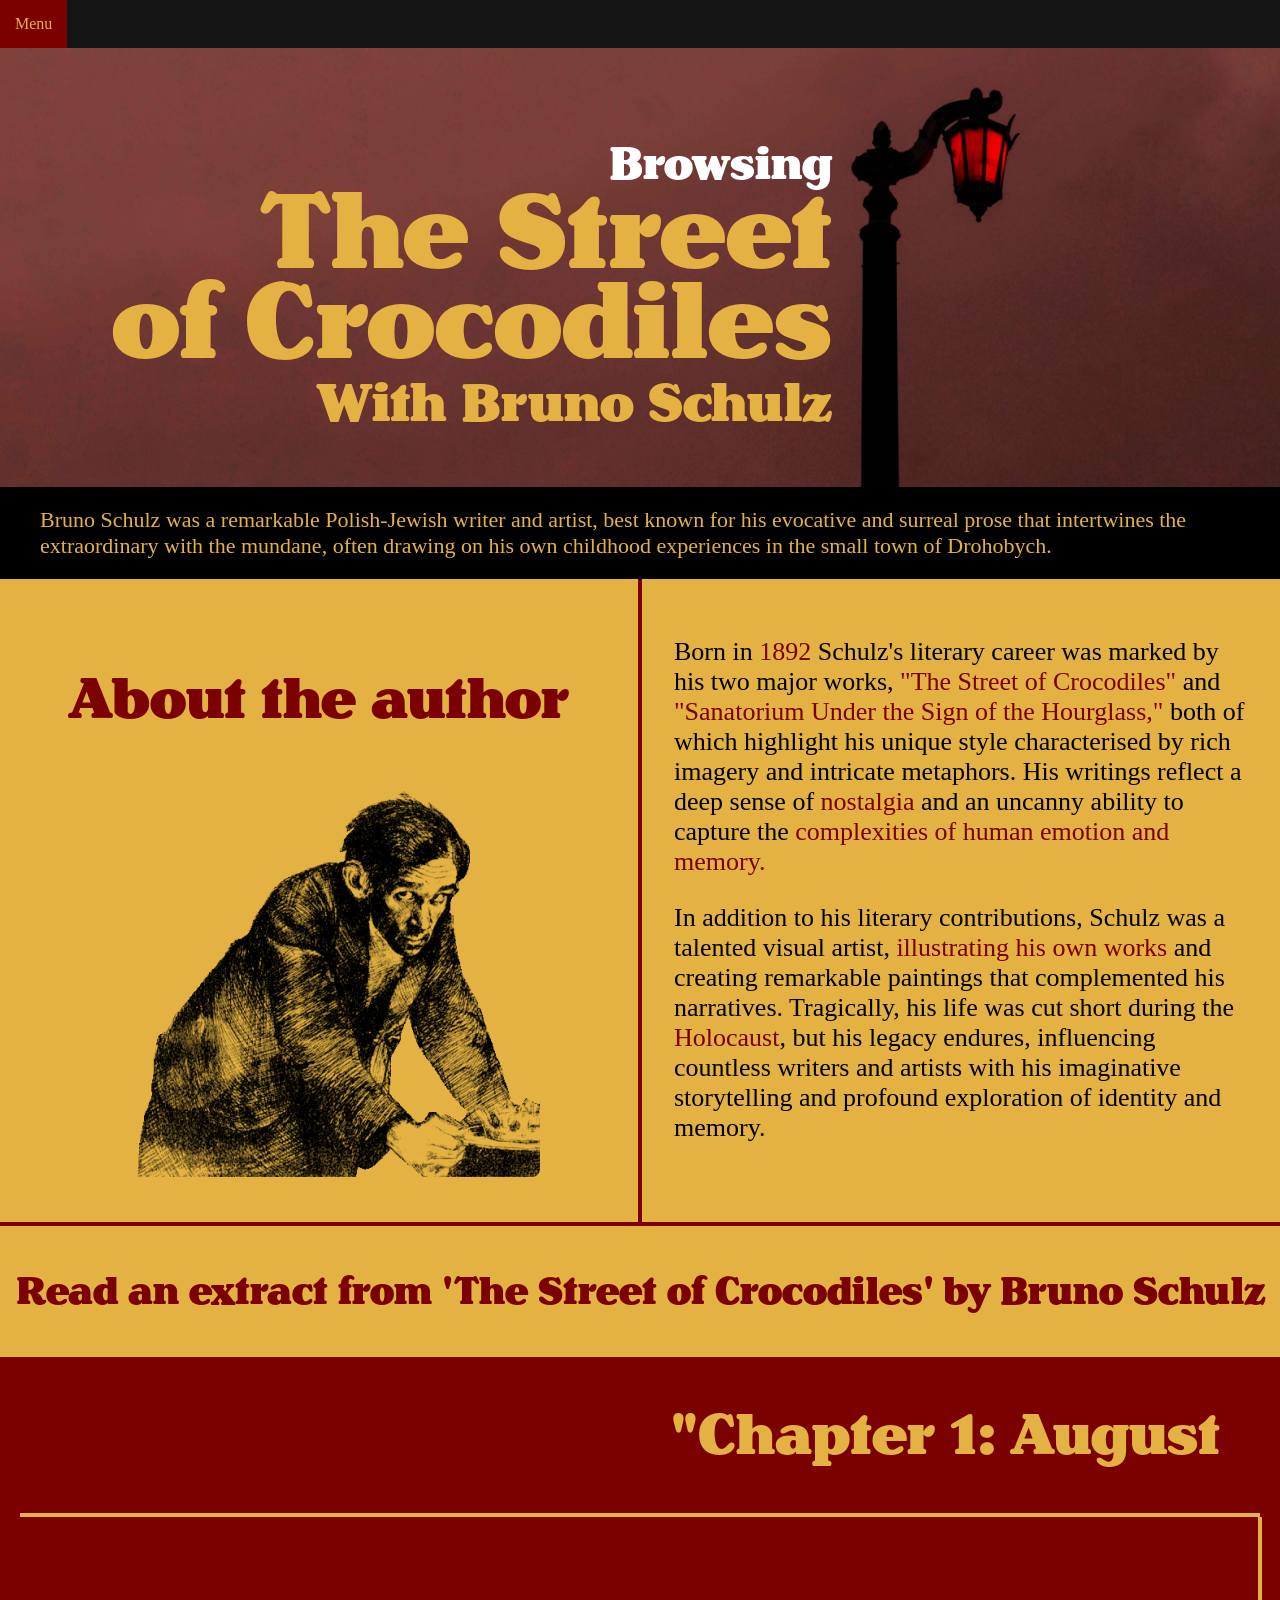
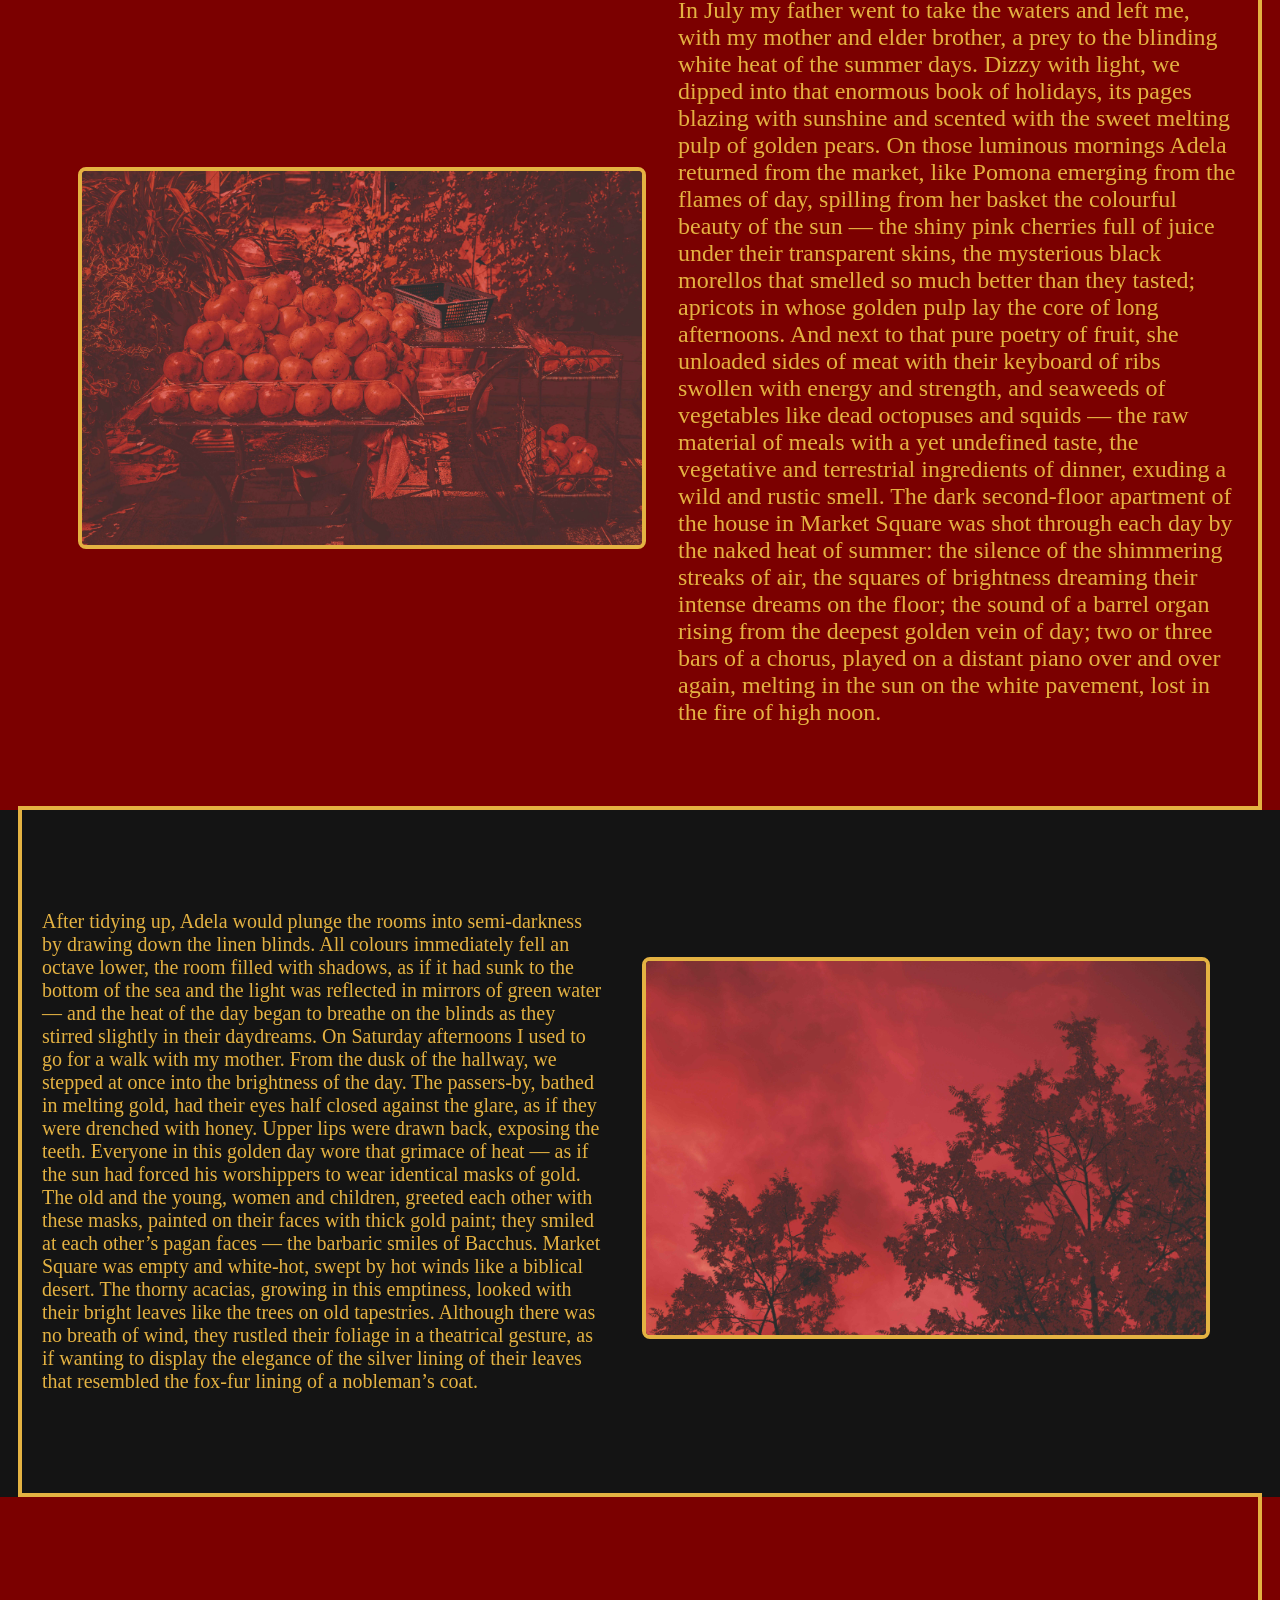
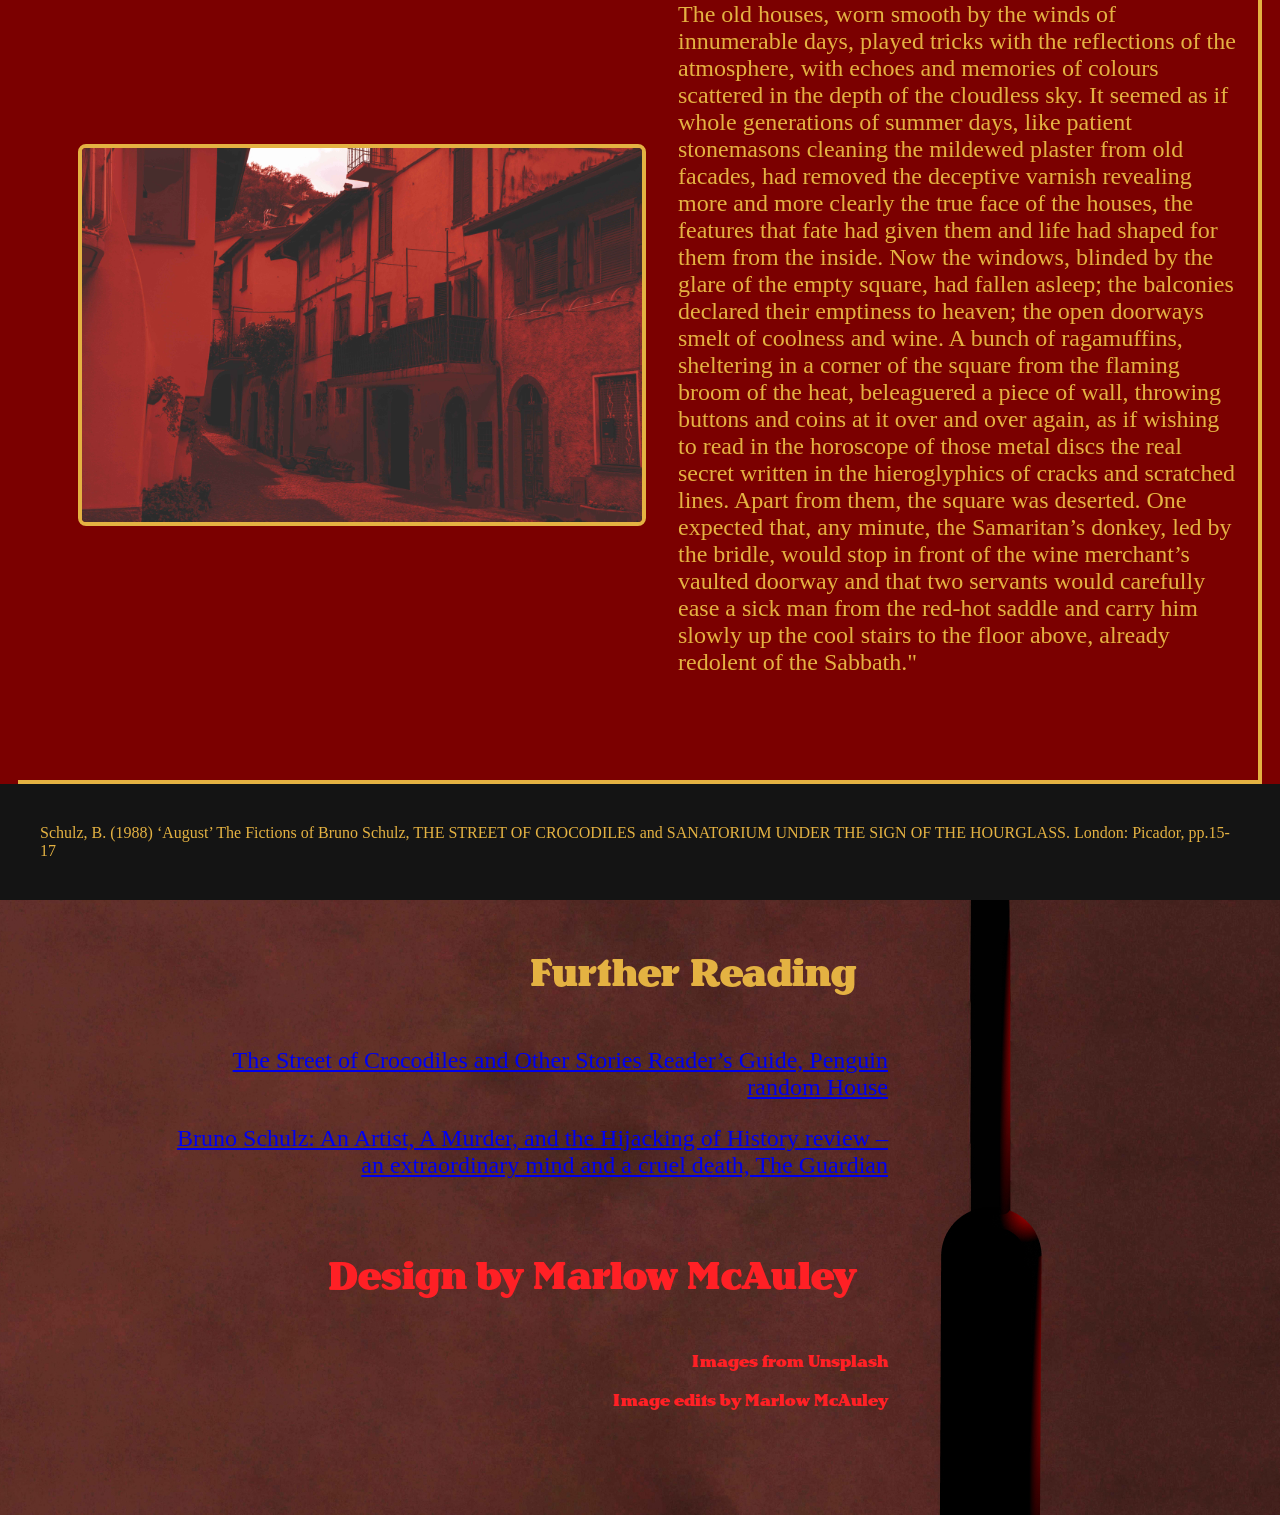
<file: index.html>
<!DOCTYPE html>
<html lang="en">

<head>
  <title>The Street of Crocodiles</title>
  <link rel="stylesheet" href="main.css">
  <meta name="viewport" content="width=device-width, initial-scale=1.0">
</head>
<style>
  html {
    cursor: url(), auto;
  }

  img {
    border-radius: 8px;
  }
</style>

<body>
  <nav class="navbar">
    <button class="drop">Menu</button>
    <div class="dropcontent">
      <a href="#Home">Home</a>
      <a href="#About">About Section</a>
      <a href="#Chapter">Chapter Begins</a>
      <a href="#Credits">Credits</a>
    </div>
  </nav>
  <div id="Home" class="hero">
    <div class="hero__text">
      <h1 class="hero__browse">Browsing</h1>
      <h1 class="hero__croc">The Street <br>of Crocodiles</h1>
      <h2 class="hero__bruno">With Bruno Schulz</h2>
    </div>
  </div>
  <div id="About" class="content-pro">
    <p>Bruno Schulz was a remarkable Polish-Jewish writer and artist, best known for his evocative and surreal prose
      that intertwines the extraordinary with the mundane, often drawing on his own childhood experiences in the small
      town of Drohobych.</p>
  </div>
  <div class="content-container">
    <div class="content">
      <div class="content__left">
        <h2>About the author</h2>
        <div class="brunopic">
          <img src="assets/brunotransparent.png" alt="Transparent image of Bruno Schultz' self-portrait"
            style="max-width:100%;height:auto;">
        </div>
      </div>
      <div class="content__right">
        <p>Born in <span style="color: #7B0000;">1892</span> Schulz's literary career was marked by his two major works,
          <span style="color: #7B0000;">"The Street of Crocodiles"</span> and <span style="color: #7B0000;">"Sanatorium
            Under the Sign of the Hourglass,"</span> both of which highlight his unique style characterised by rich
          imagery and intricate metaphors. His writings reflect a deep sense of <span
            style="color: #7B0000;">nostalgia</span> and an uncanny ability to capture the <span
            style="color: #7B0000;">complexities of human emotion and memory.</span>
        </p>

        <p> In addition to his literary contributions, Schulz was a talented visual artist, <span
            style="color: #7B0000;">illustrating his own works</span> and creating remarkable paintings that
          complemented
          his narratives. Tragically, his life was cut short during the <span style="color: #7B0000;">Holocaust</span>,
          but his legacy endures, influencing countless writers and artists with his imaginative storytelling and
          profound exploration of identity and memory.</p>
      </div>
    </div>
    <div class="content__read">
      <p>Read an extract from 'The Street of Crocodiles' by Bruno Schulz</p>
    </div>
  </div>
  <div id="Chapter" class="body-container">
    <div class="body__chapter">
      <h2>"Chapter 1: August</h2>
    </div>
    <div class="body__top">
      <div class="top__fruit">
        <img src="assets/redfruit.jpg" alt="a stall of pomegranites with a red hue" style="max-width:100%;height:auto;">
      </div>
      <div class="top__text">
        <p>In July my father went to take the waters and left me, with my mother and elder brother, a prey to the
          blinding white heat of the summer days. Dizzy with light, we dipped into that enormous book of holidays, its
          pages blazing with sunshine and scented with the sweet melting pulp of golden pears.

          On those luminous mornings Adela returned from the market, like Pomona emerging from the flames of day,
          spilling from her basket the colourful beauty of the sun — the shiny pink cherries full of juice under their
          transparent skins, the mysterious black morellos that smelled so much better than they tasted; apricots in
          whose golden pulp lay the core of long afternoons. And next to that pure poetry of fruit, she unloaded sides
          of meat with their keyboard of ribs swollen with energy and strength, and seaweeds of vegetables like dead
          octopuses and squids — the raw material of meals with a yet undefined taste, the vegetative and terrestrial
          ingredients of dinner, exuding a wild and rustic smell.

          The dark second-floor apartment of the house in Market Square was shot through each day by the naked heat of
          summer: the silence of the shimmering streaks of air, the squares of brightness dreaming their intense
          dreams on the floor; the sound of a barrel organ rising from the deepest golden vein of day; two or three
          bars of a chorus, played on a distant piano over and over again, melting in the sun on the white pavement,
          lost in the fire of high noon.
        </p>
      </div>
    </div>
  </div>
  <div class="mid-container">
    <div class="body__mid">
      <div class="mid__text">
        <p>After tidying up, Adela would plunge the rooms into semi-darkness by drawing down the linen blinds. All
          colours immediately fell an octave lower, the room filled with shadows, as if it had sunk to the bottom of
          the sea and the light was reflected in mirrors of green water — and the heat of the day began to breathe on
          the blinds as they stirred slightly in their daydreams.

          On Saturday afternoons I used to go for a walk with my mother. From the dusk of the hallway, we stepped at
          once into the brightness of the day. The passers-by, bathed in melting gold, had their eyes half closed
          against the glare, as if they were drenched with honey. Upper lips were drawn back, exposing the teeth.
          Everyone in this golden day wore that grimace of heat — as if the sun had forced his worshippers to wear
          identical masks of gold. The old and the young, women and children, greeted each other with these masks,
          painted on their faces with thick gold paint; they smiled at each other’s pagan faces — the barbaric smiles of
          Bacchus.

          Market Square was empty and white-hot, swept by hot winds like a biblical desert. The thorny acacias, growing
          in this emptiness, looked with their bright leaves like the trees on old tapestries. Although there was no
          breath of wind, they rustled their foliage in a theatrical gesture, as if wanting to display the elegance of
          the silver lining of their leaves that resembled the fox-fur lining of a nobleman’s coat.
        </p>
      </div>
      <div class="mid__tree">
        <img src="assets/redtree.jpg" alt="blossom tree with a sky background with a red hue over the whole image"
          style="max-width:100%;height:auto;">
      </div>
    </div>
  </div>
  <div class="end-container">
    <div class="body__end">
      <div class="end__houses">
        <img src="assets/redhouse.jpg" alt="a street of old terrace houses with a red hue"
          style="max-width:100%;height:auto;">
      </div>
      <div class="end__text">
        <p>
          The old houses, worn smooth by the winds of innumerable days, played tricks with the reflections of the
          atmosphere, with echoes and memories of colours scattered in the depth of the cloudless sky. It seemed as if
          whole generations of summer days, like patient stonemasons cleaning the mildewed plaster from old facades,
          had
          removed the deceptive varnish revealing more and more clearly the true face of the houses, the features that
          fate had given them and life had shaped for them from the inside. Now the windows, blinded by the glare of
          the empty square, had fallen asleep; the balconies declared their emptiness to heaven; the open doorways
          smelt
          of coolness and wine.

          A bunch of ragamuffins, sheltering in a corner of the square from the flaming broom of the heat, beleaguered
          a piece of wall, throwing buttons and coins at it over and over again, as if wishing to read in the
          horoscope
          of those metal discs the real secret written in the hieroglyphics of cracks and scratched lines. Apart from
          them,
          the square was deserted. One expected that, any minute, the Samaritan’s donkey, led by the bridle, would
          stop in front of the wine merchant’s vaulted doorway and that two servants would carefully ease a sick man
          from
          the red-hot saddle and carry him slowly up the cool stairs to the floor above, already redolent of the
          Sabbath."
        </p>
      </div>
    </div>
    <div class="schulzcol">
      <div class="schulz">
        <p>Schulz, B. (1988) ‘August’ The Fictions of Bruno Schulz, THE STREET OF CROCODILES and SANATORIUM UNDER THE
          SIGN
          OF THE HOURGLASS. London: Picador, pp.15-17</p>
      </div>
    </div>
    <div id="Credits" class="credit">
      <div class="credittext">
        <h3>Further Reading</h3>
        <div class="credita1">
          <a href="https://www.penguinrandomhouse.com/books/293938/the-street-of-crocodiles-and-other-stories-by-bruno-schulz-foreword-by-jonathan-safran-foer-introduction-by-david-a-goldfarb-translated-by-celina-wieniewska/9780143105145/readers-guide/
           ">
            The Street of Crocodiles and Other Stories Reader’s Guide, Penguin random House
          </a>
        </div>
        <div class="credita2">
          <a
            href="https://www.theguardian.com/books/2023/may/14/bruno-schulz-an-artist-a-murder-and-the-hijacking-of-history-benjamin-balint-review-extraordinary-mind-cruel-death">
            Bruno Schulz: An Artist, A Murder, and the Hijacking of History review – an extraordinary mind and a cruel
            death, The Guardian
          </a>
        </div>
        <h4>Design by Marlow McAuley</h4>
        <p>Images from Unsplash</p>
        <p>Image edits by Marlow McAuley</p>
      </div>
    </div>
</body>

</html>
</file>
<file: main.css>
html,
body {
    margin: 0;
    width: 100%;
    height: 100%;
    background-color: #E4B242;
}

@font-face {
    font-family: "henriette";
    src: url("assets/henriette_black.woff") format('woff');
}

@font-face {
    font-family: "henriette-reg";
    src: url("assets/henriette_reg.woff") format('woff');
}

.navbar {
    position: fixed;
    top: 0;
    z-index: 1;
    width: 100%;
    height: 3rem;
    background-color: #141414;
    font-family: "henreitte";
    display: inline-block;

}

.drop {
    background-color: #7b0000;
    color: #E4B242;
    padding: 15px;
    font-size: 16px;
    font-family: "henreitte";
    border: none;
}

.dropcontent {
    display: none;
    position: absolute;
    background-color: #141414e4;
    min-width: 160px;
    box-shadow: 0px 8px 16px 0px rgba(0, 0, 0, 0.2);
    z-index: 1;
}

.dropcontent a {
    color: #E4B242;
    padding: 12px 16px;
    text-decoration: none;
    display: block;
}

.dropcontent a:hover {
    background-color: #7B00007e;
}

.dropcontent a:hover {
    background-color: #7B00007e;
}

.navbar:hover .dropcontent {
    display: block;
}

.navbar:hover .drop {
    background-color: #7b0000;
}

.hero {
    position: relative;
    width: 100%;
    min-height: 20rem;
    height: auto;
    background-image: url(assets/hero-background.png);
    background-size: cover;
    background-repeat: no-repeat;
    background-position: center;
}

.hero__text {
    font-family: "henriette";
    text-align: right;
    max-width: 60%;
    padding-top: 8.75rem;
    padding-left: 5rem;
}

.hero__croc {
    margin: 0;
    font-size: 7.1875rem;
    line-height: 5.625rem;
    color: #E4B242;
}

.hero__browse {
    margin: 0;
    font-size: 3rem;
    line-height: 3rem;
    color: white;
}

.hero__bruno {
    margin: 0;
    font-size: 5rem;
    color: #E4B242;
}

.content-container {
    max-width: 1400px;
    margin-left: auto;
    margin-right: auto;
}

.content {
    font-family: "henriette_reg";
    display: flex;
}

.content-pro {
    font-family: "henriette_reg";
    font-size: 1.375rem;
    background-color: black;
    color: #E4B242;
    padding: 1.25rem 0 1.25rem 0;
}

.content-pro p {
    max-width: 75rem;
    margin: 0 auto 0 auto;
}

.content__left {
    font-size: 2.5rem;
    font-family: "henriette";
    flex-basis: 50%;
    margin: 0rem 0rem 0rem 0rem;
    padding: 0 2.5rem 0 2.5rem;
    text-align: center;
    color: #7B0000;
}

.content__right {
    font-size: 1.625rem;
    flex-basis: 50%;
    padding: 1.875rem 2.5rem 0 2.5rem;
    border-left: 0.25rem solid #7B0000;
}

.content__read {
    font-size: 2.5rem;
    font-family: "henriette";
    text-align: center;
    color: #7B0000;
    border-top: 0.25rem solid #7B0000;
}

.body-container {
    background-color: #7B0000;
    color: #E4B242;
    margin: 0 auto 0 auto;
}

.body-container p {
    max-width: 75rem;
    text-align: left;
    margin: 0 auto 0 auto;

}

.body-container h2 {
    max-width: 75rem;
    margin: 0 auto 0 auto;
}

.body__chapter {
    font-size: 2.5rem;
    max-width: 75rem;
    font-family: "henriette";
    color: #E4B242;
    padding: 2.5rem 2.5rem 2.5rem 0;
    text-align: right;
    border-bottom: 0.25rem solid #E4B242;
    margin: 0 auto 0 auto;
}

.body__top {
    font-size: 1.25rem;
    max-width: 75rem;
    font-family: "henriette_reg";
    padding: 2.5rem 1.25rem 2.5rem 1.25rem;
    display: flex;
    margin: 0 auto 0 auto;
    align-items: center;
    justify-content: center;
    border-right: 0.25rem solid #E4B242;
    border-bottom: 0.25rem solid #E4B242;
}

.top__fruit {

    img {
        border: 4px solid #E4B242;
    }

    flex-basis: 50%;
    padding: 2.5rem 2.5rem 2.5rem 2.5rem;

}

.top__text {
    flex-basis: 50%;
    padding: 2.5rem 0 2.5rem 0;
}

.mid-container {
    background-color: #141414;
}

.body__mid {
    font-size: 1.25rem;
    max-width: 75rem;
    font-family: "henriette_reg";
    padding: 2.5rem 1.25rem 2.5rem 1.25rem;
    display: flex;
    margin: 0 auto 0 auto;
    align-items: center;
    justify-content: center;
    border-left: 0.25rem solid #E4B242;
    border-bottom: 0.25rem solid #E4B242;
}

.mid__text {
    flex-basis: 50%;
    font-size: 1.25rem;
    font-family: "henriette_reg";
    color: #E4B242;
    padding: 2.5rem 0 2.5rem 0;
}

.mid__tree {
    img {
        border: 4px solid #E4B242;
    }

    flex-basis: 50%;
    padding: 2.5rem 2.5rem 2.5rem 2.5rem;
}

.end-container {
    background-color: #7B0000;
    margin: 0 auto 0 auto;
    width: 100%;
}

.body__end {
    max-width: 1200px;
    font-size: 1.25rem;
    padding: 40px 20px 40px 20px;
    display: flex;
    margin: 0 auto 0 auto;
    align-items: center;
    justify-content: center;
    border-right: 0.25rem solid #E4B242;
    border-bottom: 0.25rem solid #E4B242;
}

.end__houses {
    img {
        border: 0.25rem solid #E4B242;
    }

    flex-basis: 50%;
    padding: 2.5rem 2.5rem 2.5rem 2.5rem;

}

.end__text {
    flex-basis: 50%;

    font-family: "henriette_reg";
    color: #E4B242;
    padding: 40px 0 40px 0;
}

.schulzcol {
    width: 100%;
    background-color: #141414;
}

.schulz {
    max-width: 1200px;
    margin: 0 auto 0 auto;
    font-size: 1rem;
    font-family: "henriette_reg";
    color: #E4B242;
    padding: 1.5rem 0 1.5rem 0;
}

.credit {
    position: relative;
    width: 100%;
    height: 38.4375rem;
    background-image: url(assets/redbottom.jpg);
    background-size: cover;
    background-repeat: no-repeat;
    color: #E4B242;
}

.credittext {
    max-width: 1200px;
    margin: 0 auto 0 auto;
    border-bottom: #E4B242;
}

.credit h3 {
    margin: 0;
    font-family: "henriette";
    font-size: 2.5rem;
    text-align: right;
    max-width: 60%;
    padding: 8rem 8rem 1.5rem 8rem;
}

.credit h4 {
    margin: 0;
    font-family: "henriette";
    font-size: 1.5rem;
    text-align: right;
    max-width: 60%;
    color: #ff2025;
    padding: 1.5rem 8rem 1.5rem 8rem;

}

.credit p {
    margin: 0;
    font-family: "henriette";
    font-size: 1rem;
    text-align: right;
    max-width: 60%;
    color: #ff2025;
    padding: 0 8rem 1rem 8rem;
}

.credita1 {
    margin: 0;
    font-family: "henriette_reg";
    color: white;
    text-align: right;
    font-size: 1.5rem;
    max-width: 60%;
    padding: 0 8rem 1.5rem 8rem;
}

.credita2 {
    margin: 0;
    font-family: "henriette_reg";
    color: white;
    font-size: 1.5rem;
    text-align: right;
    max-width: 60%;
    padding: 0 8rem 1.5rem 8rem;
}

a:visited {
    color: white;
}

a:hover {
    color: #7B0000;
}

a:visited {
    color: #E4B242;
}

@media (max-width: 767px) {
    .navbar {
        height: 3rem;
    }

    .hero__text {
        padding-left: 2rem;
        max-width: 100%;
        padding-top: 5rem;
    }

    .content {
        flex-direction: column;
        padding: 1rem;
    }

    .content__left,
    .content__right {
        flex-basis: 100%;
        padding: 1rem;
    }

    .hero__croc {
        font-size: 4.5rem;
    }

    .hero__bruno {
        font-size: 2rem;
    }

    .body__chapter {
        font-size: 2rem;
    }

    .body__top,
    .body__mid,
    .body__end {
        font-size: 1rem;
        flex-direction: column;
    }

    .schulz {
        padding: 1rem 2rem 1rem 2rem;
    }

    .credit h3,
    .credit h4 {
        font-size: 1.5rem;
        padding: 1rem 2rem;
    }

    .credit p {
        font-size: 1rem;
    }
}

@media (min-width: 768px) and (max-width: 1024px) {
    .navbar {
        height: 3rem;
    }

    .hero__text {
        padding-left: 3rem;
        max-width: 80%;
    }

    .content__left,
    .content__right {
        flex-basis: 50%;
        padding: 1.5rem;
    }

    .hero__croc {
        font-size: 6rem;
    }

    .hero__bruno {
        font-size: 2.25rem;
    }

    .body__chapter {
        font-size: 2.25rem;
    }

    .body__top,
    .body__mid,
    .body__end {
        font-size: 1.25rem;
    }

    .credit h3,
    .credit h4 {
        font-size: 2rem;
        padding: 2rem 4rem;
    }

    .credit p {
        font-size: 1rem;
    }
}

@media (min-width: 1025px) and (max-width: 1280px) {
    .navbar {
        height: 3rem;
    }

    .hero__text {
        padding-left: 4rem;
        padding-bottom: 3rem;
        max-width: 60%;
    }

    .content__left,
    .content__right {
        flex-basis: 50%;
        padding: 2rem;
    }

    .hero__croc {
        font-size: 7rem;
    }

    .hero__bruno {
        font-size: 3.5rem;
    }

    .body__chapter {
        font-size: 2.5rem;
    }

    .body__top,
    .body__mid,
    .body__end {
        font-size: 1.5rem;
    }

    .credit h3,
    .credit h4 {
        font-size: 2.5rem;
        padding: 3rem 6rem;
    }

    .credit p {
        font-size: 1.1rem;
    }
}

@media (min-width: 1281px) {
    .navbar {
        height: 3rem;
    }

    .hero__text {
        padding-left: 5rem;
        padding-bottom: 4rem;
        max-width: 60%;
    }

    .content__left,
    .content__right {
        flex-basis: 50%;
        padding: 2.5rem;
    }

    .hero__croc {
        font-size: 8rem;
    }

    .hero__bruno {
        font-size: 3rem;
    }

    .body__chapter {
        font-size: 3rem;
    }

    .body__top,
    .body__mid,
    .body__end {
        font-size: 2rem;
    }

    .credit h3,z
    .credit h4 {
        font-size: 3rem;
        padding: 4rem 8rem;
    }

    .credit p {
        font-size: 1.2rem;
    }
}
</file>
